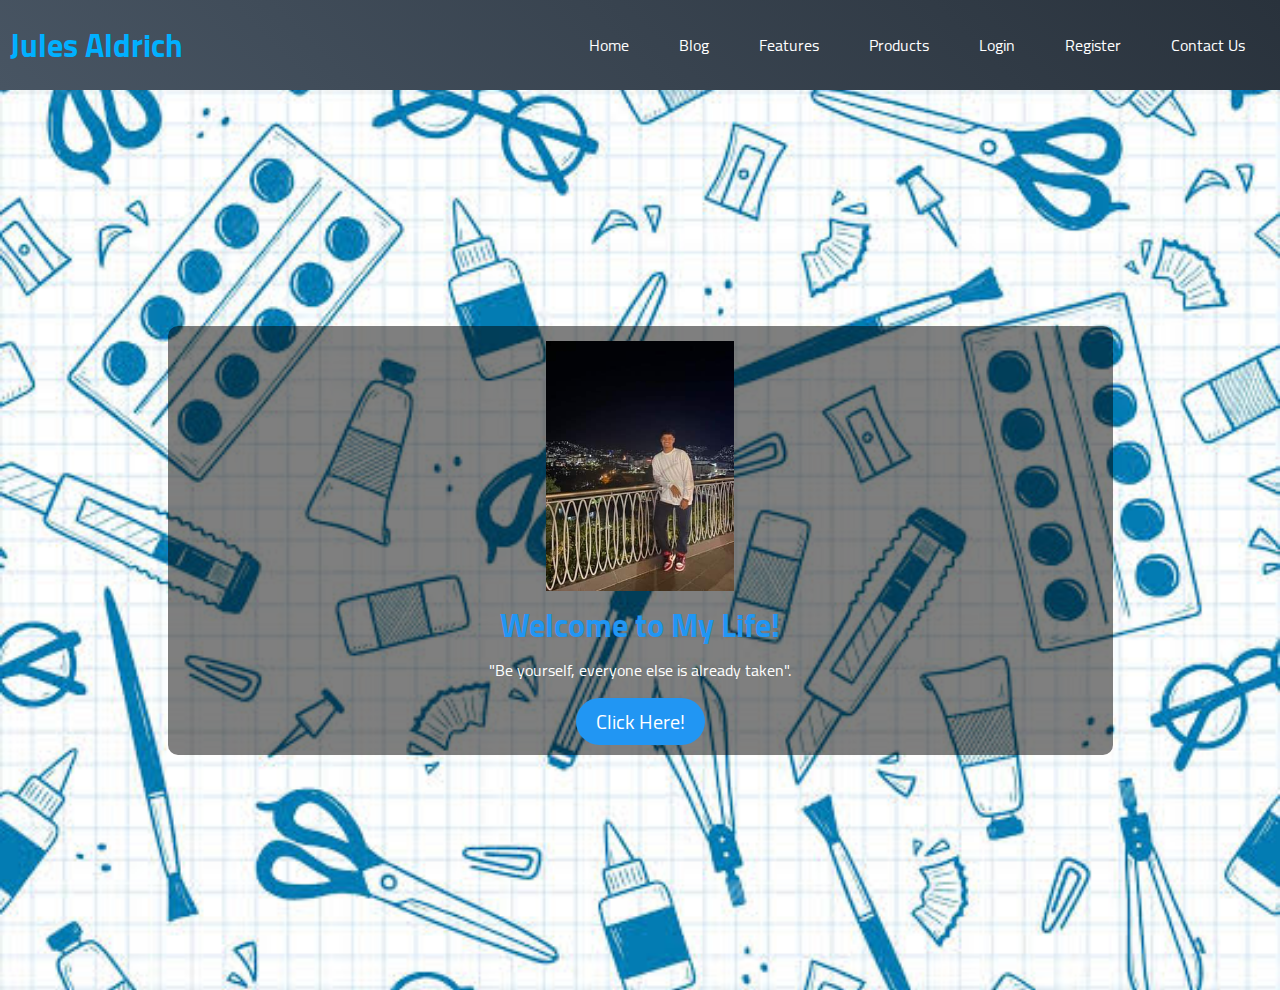
<file: index.html>
<!DOCTYPE html>
<html lang="en">
<head>
    <meta charset="UTF-8">
    <meta name="viewport" content="width=device-width, initial-scale=1.0">
    <link rel="stylesheet" href="./css/style.css">
    <title>Smart Supplies</title>
</head>
<body>
    <header>
        <h1>Jules Aldrich</h1>
        <img class="menu" id="menu" src="./img/menu.svg" alt="HamMenu">
        <nav class="nav" id="nav">
            <ul>
                <li><a href="./index.html">Home</a></li>
                <li><a href="./pages/blog.html">Blog</a></li>
                <li><a href="./pages/features.html">Features</a></li>
                <li><a href="./pages/products.html">Products</a></li>
                <li><a href="./pages/login.html">Login</a></li>
                <li><a href="./pages/register.html">Register</a></li>
                <li><a href="./pages/contact.html">Contact Us</a></li>
            </ul>
        </nav>
    </header>
    
    <main class="home-main">
        <div class="intro">
            <img src="img/me.jpeg"alt="img" height="250">
        <h1 align="center">Welcome to My Life!</h1>
            <p>"Be yourself, everyone else is already taken".</p><br>
            <a href="./pages/Mylife.html">Click Here!</a>
        </div>
    </main>
</body>
<script src="./js/script.js"></script>
</html>
</file>
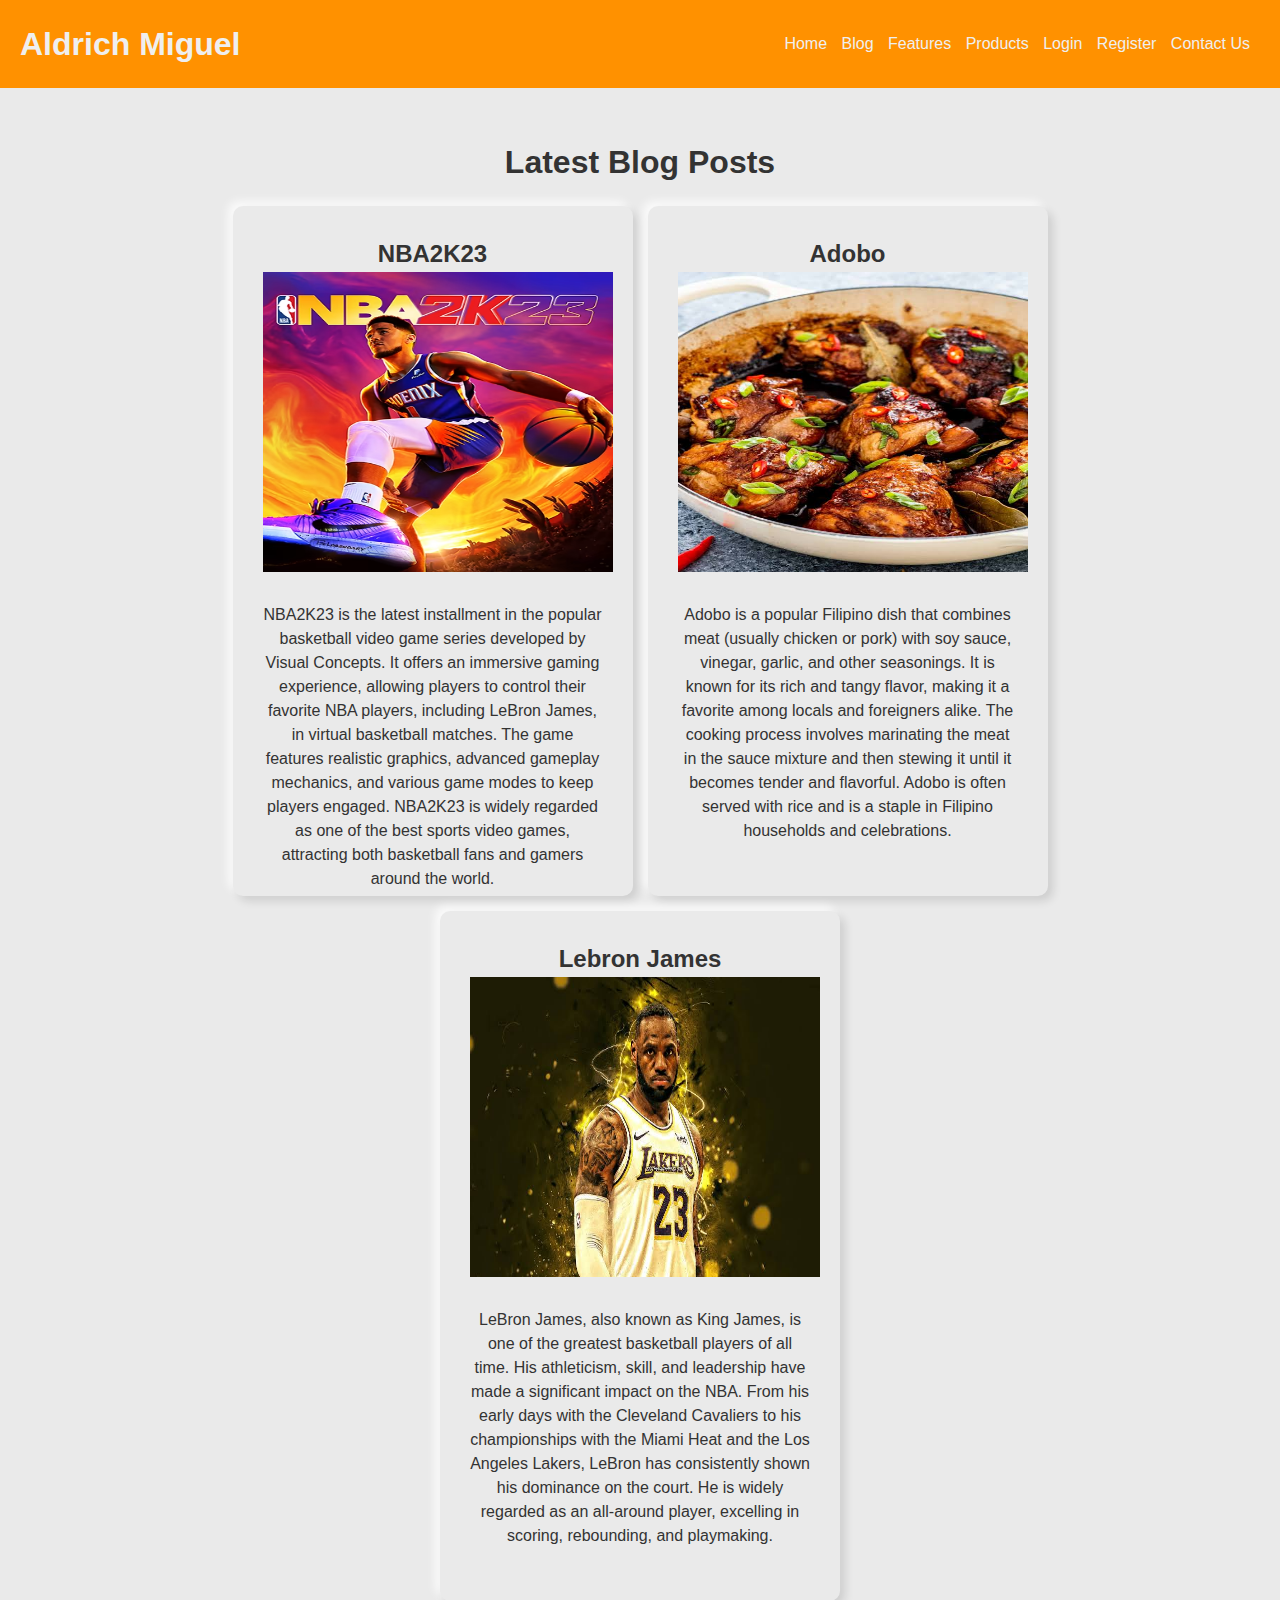
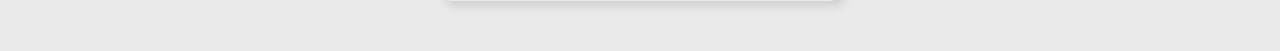
<file: pages/blog.html>
<!DOCTYPE html>
<html>

<head>
  <meta charset="UTF-8">
  <meta name="viewport" content="width=device-width, initial-scale=1.0">
  <title>Blog - Aldrich Miguel</title>
  <link rel="stylesheet" href="../css/style2.css">
</head>

<body>
  <header>
    <h1>Aldrich Miguel</h1>
    <nav>
      <ul>
        <li><a href="../index.html">Home</a></li>
                <li><a href="blog.html">Blog</a></li>
                <li><a href="features.html">Features</a></li>
                <li><a href="products.html">Products</a></li>
                <li><a href="login.html">Login</a></li>
                <li><a href="register.html">Register</a></li>
                <li><a href="contact.html">Contact Us</a></li>
      </ul>
    </nav>
  </header>

  <section class="blog">
    <h1>Latest Blog Posts</h1>
    <div class="container">
      <div class="post">
        <h2>NBA2K23</h2>
        <img src="../img/nba2k23.avif" alt="NBA2K23"><br><br>
        <p>NBA2K23 is the latest installment in the popular basketball video game series developed by Visual Concepts.
          It offers an immersive gaming experience, allowing players to control their favorite NBA players, including
          LeBron James, in virtual basketball matches.
          The game features realistic graphics, advanced gameplay mechanics, and various game modes to keep players
          engaged.
          NBA2K23 is widely regarded as one of the best sports video games, attracting both basketball fans and gamers
          around the world.</p>
      </div>
      <div class="post">
        <h2>Adobo</h2>
        <img src="../img/adobo.jpeg" alt="Adobo"><br><br>
        <p>Adobo is a popular Filipino dish that combines meat (usually chicken or pork) with soy sauce, vinegar,
          garlic, and other seasonings.
          It is known for its rich and tangy flavor, making it a favorite among locals and foreigners alike.
          The cooking process involves marinating the meat in the sauce mixture and then stewing it until it becomes
          tender and flavorful.
          Adobo is often served with rice and is a staple in Filipino households and celebrations.</p>
      </div>
      <div class="post">
        <h2>Lebron James</h2>
        <img src="../img/lebronjames.jpeg" alt="Lebron James"><br><br>
        <p>LeBron James, also known as King James, is one of the greatest basketball players of all time.
          His athleticism, skill, and leadership have made a significant impact on the NBA.
          From his early days with the Cleveland Cavaliers to his championships with the Miami Heat and the Los
          Angeles Lakers, LeBron has consistently shown his dominance on the court.
          He is widely regarded as an all-around player, excelling in scoring, rebounding, and playmaking.</p>
      </div>
    </div>
  </section>

</body>

</html>
</file>
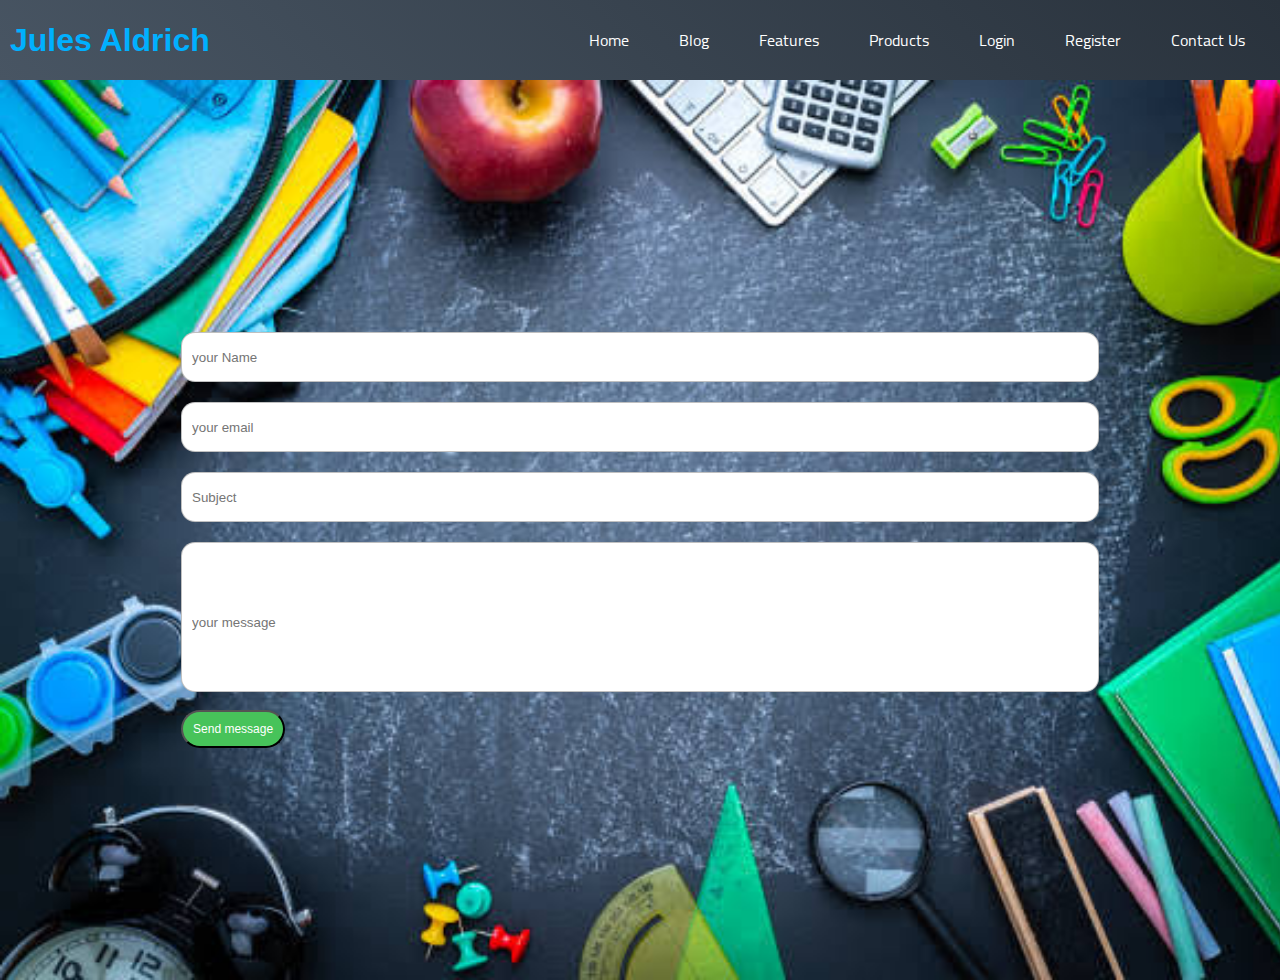
<file: pages/contact.html>
<!DOCTYPE html>
<html lang="en">
<head>
    <meta charset="UTF-8">
    <meta name="viewport" content="width=device-width, initial-scale=1.0">
    <link rel="stylesheet" href="../css/style.css">
    <title>Contact</title>
    <Style type="text/css">
        *{
            margin: 0;
            padding: 0;
            font-family: 'Josefin Sans', sans-serif;
    box-sizing: border-box;  
        }
        .about{
            width: 100%;
            padding: 78px 0px;
            background-color: #191919;
        }
       body{
        font-family: sans-serif;
       }
       .contact-box
        {
            width: 100%;
            background-color: rgb(89, 73, 67);
            box-shadow: 0 0 20px 0 #999;
            top: 50%;
            left: 50%;
            transform: translate(-50%,-50%);
            position: absolute;
        }
        form 
   {
    margin: 35px;
   }
.input-filed
{
    width: 100%;
    height: 50px;
    margin-top: 20px;
    padding-left: 10px;
    padding-right: 10px;
    border: 1px solid #7777;
    border-radius: 14px;
    outline: none;
}
.textarea-field
    {
        height: 150px;
        padding-top: 10px;
    }
    .btn
{
    border-radius: 20px;
    color: #fff;
    margin-top: 18px;
    padding: 10px;
    background-color: #47c35a;
    font-size: 12px;
}
</style>
</head>
<body>
  <header>
        <h1>Jules Aldrich</h1>
        <img class="menu" id="menu" src="../img/menu.svg" alt="HamMenu">
        <nav class="nav" id="nav">
            <ul>
                <li><a href="../index.html">Home</a></li>
                <li><a href="blog.html">Blog</a></li>
                <li><a href="features.html">Features</a></li>
                <li><a href="products.html">Products</a></li>
                <li><a href="login.html">Login</a></li>
                <li><a href="register.html">Register</a></li>
                <li><a href="contact.html">Contact Us</a></li>
            </ul>
        </nav>
    </header>
  
    <main class="contact-main">
        <form>
            <input type="text" class="input-filed" placeholder="your Name">
            <input type="text" class="input-filed" placeholder="your email">
            <input type="text" class="input-filed" placeholder="Subject">
            <input type="text" class="input-filed textarea-field" placeholder="your message">
            <button type="button" class="btn">Send message</button>
        </form>
    </main>
</body>
<script src="../js/script.js"></script>
</html>
</file>
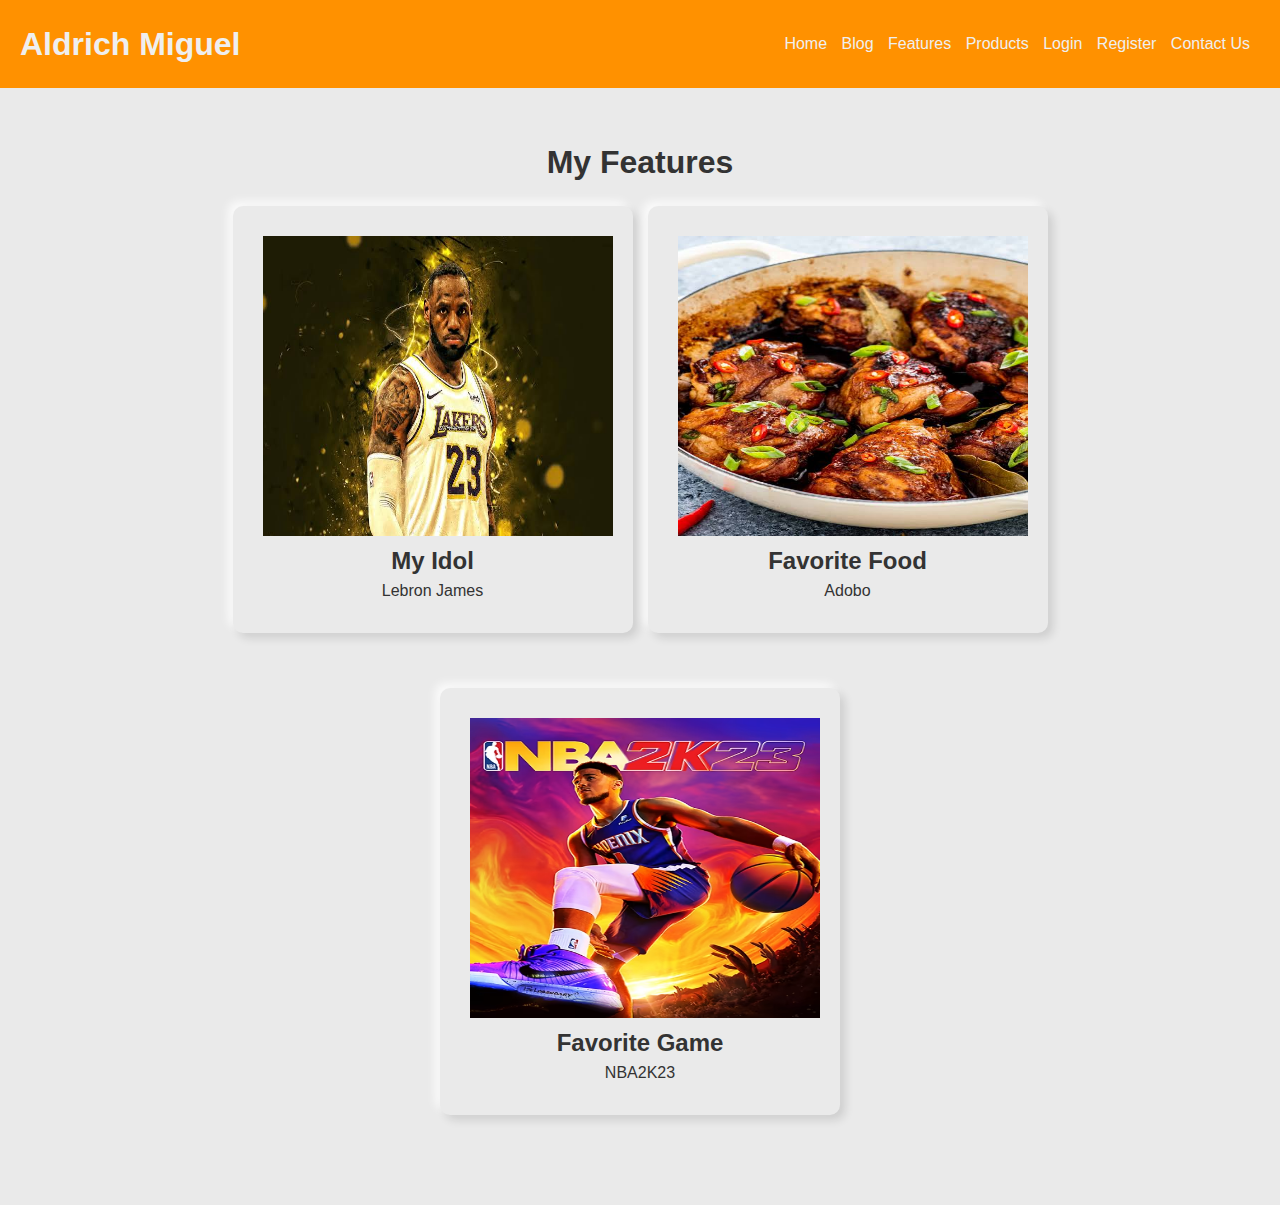
<file: pages/features.html>
<!DOCTYPE html>
<html>
<head>
  <meta charset="UTF-8">
  <meta name="viewport" content="width=device-width, initial-scale=1.0">
  <title>Features - Aldrich Miguel</title>
  <link rel="stylesheet" href="../css/style2.css">
</head>
<body>
  <header>
    <h1>Aldrich Miguel</h1>
    <nav>
      <ul>
        <li><a href="../index.html">Home</a></li>
                <li><a href="blog.html">Blog</a></li>
                <li><a href="features.html">Features</a></li>
                <li><a href="products.html">Products</a></li>
                <li><a href="login.html">Login</a></li>
                <li><a href="register.html">Register</a></li>
                <li><a href="contact.html">Contact Us</a></li>
      </ul>
    </nav>
  </header>

  <section class="features">
    <h1>My Features</h1>
    <div class="container">
      <div class="feature">
        <img src="../img/lebronjames.jpeg" alt="Lebron James">
      <h2>My Idol</h2>
      <p>Lebron James</p>
    </div>
    <div class="feature">
      <img src="../img/adobo.jpeg" alt="Adobo">
      <h2>Favorite Food</h2>
      <p>Adobo</p>
    </div>
    <div class="feature">
      <img src="../img/nba2k23.avif" alt="NBA2K23">
      <h2>Favorite Game</h2>
      <p>NBA2K23</p>
    </div>
    </div>
  </section>
  
</body>
</html>
</file>
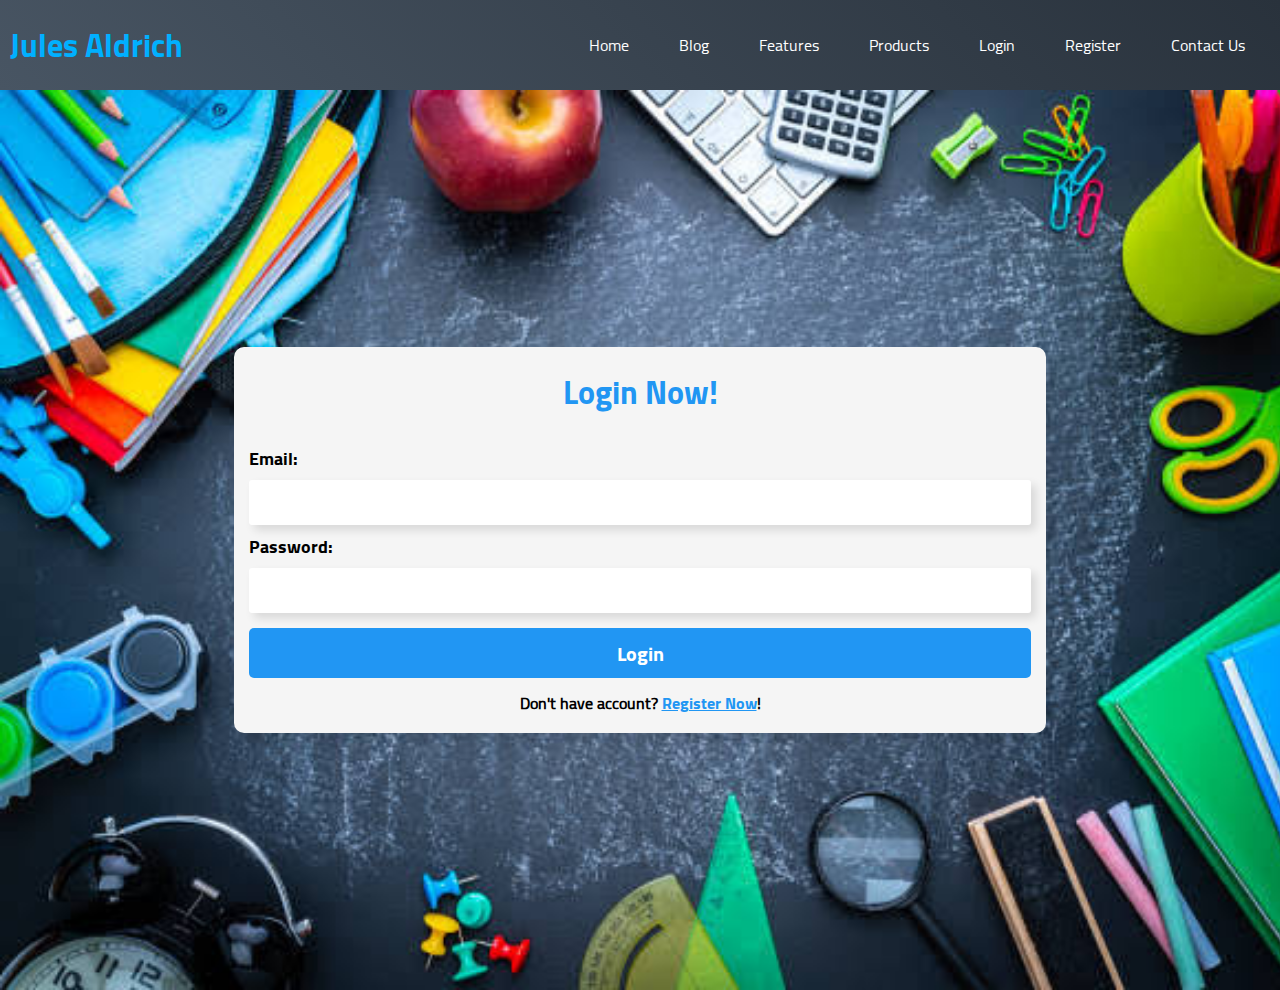
<file: pages/login.html>
<!DOCTYPE html>
<html lang="en">
<head>
    <meta charset="UTF-8">
    <meta name="viewport" content="width=device-width, initial-scale=1.0">
    <link rel="stylesheet" href="../css/style.css">
    <title>Login</title>
</head>
<body>
    <header>
        <h1>Jules Aldrich</h1>
        <img class="menu" id="menu" src="../img/menu.svg" alt="HamMenu">
        <nav class="nav" id="nav">
            <ul>
                <li><a href="../index.html">Home</a></li>
                <li><a href="blog.html">Blog</a></li>
                <li><a href="features.html">Features</a></li>
                <li><a href="products.html">Products</a></li>
                <li><a href="login.html">Login</a></li>
                <li><a href="register.html">Register</a></li>
                <li><a href="contact.html">Contact Us</a></li>
            </ul>
        </nav>
    </header>
    
    <main class="lr-main">
        <form class="lr-form">
            <h1>Login Now!</h1>
            <label for="email">Email:</label>
            <input type="email" name="email" id="email" required>
            <label for="password">Password:</label>
            <input type="password" name="password" id="password" required>
            <input type="submit" onclick="login()" value="Login">
            <h4>Don't have account? <a href="../pages/register.html">Register Now</a>!</h4>
        </form>
    </main>
</body>
<script src="../js/script.js"></script>
<script>
    var email = document.getElementById("email");
    var pass = document.getElementById("password");
    function login() {
        if(email.value == "admin@admin") {
            if(pass.value == "admin") {
                window.location = "./index.html";
            } else {
                alert("Wrong Password!");
            }
        } else {
            alert("Wrong Email!");
         }
    }
</script>
</html>
</file>
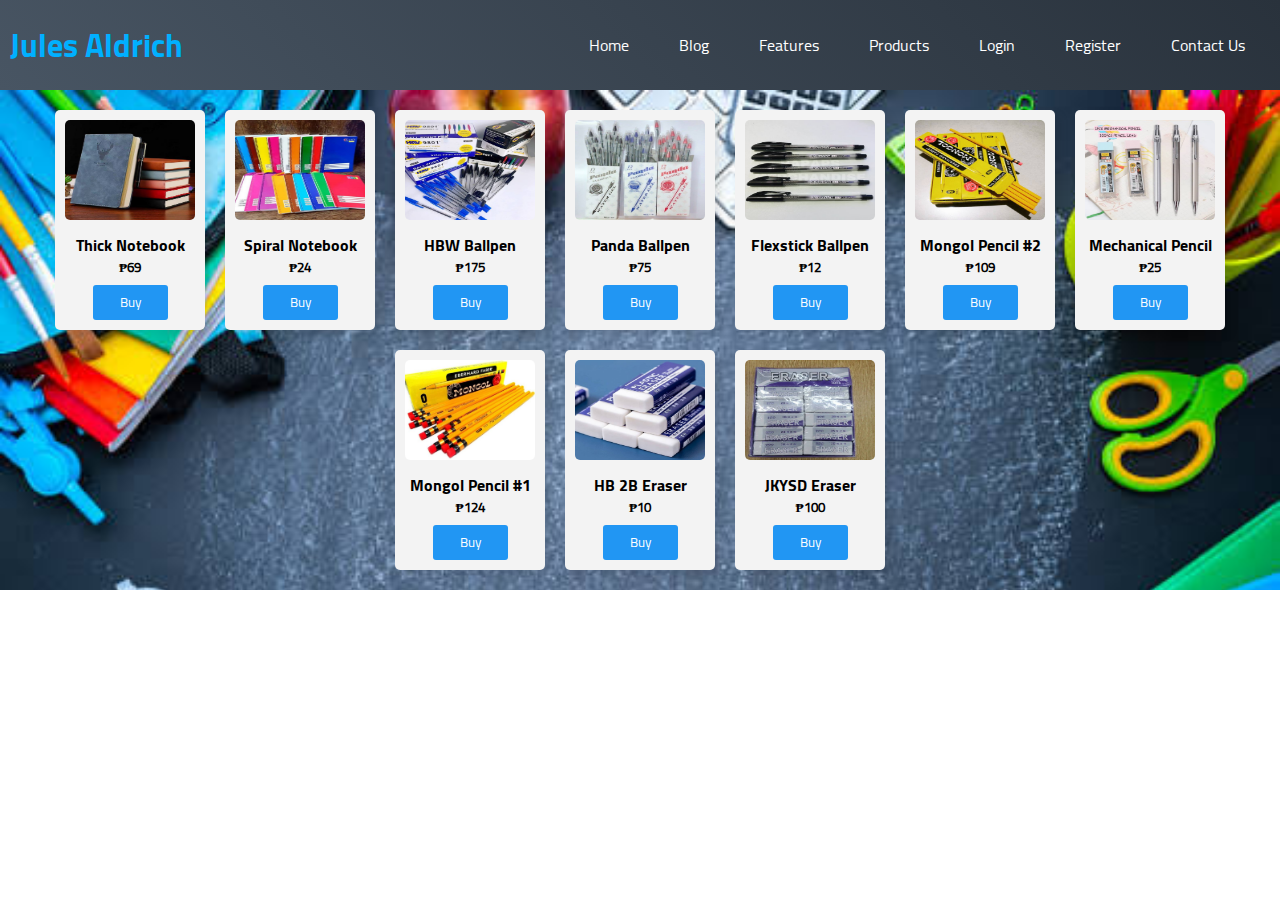
<file: pages/products.html>
<!DOCTYPE html>
<html lang="en">
<head>
    <meta charset="UTF-8">
    <meta name="viewport" content="width=device-width, initial-scale=1.0">
    <link rel="stylesheet" href="../css/style.css">
    <title>Products</title>
</head>
<body>
    <header>
        <h1>Jules Aldrich</h1>
        <img class="menu" id="menu" src="../img/menu.svg" alt="HamMenu">
        <nav class="nav" id="nav">
            <ul>
                <li><a href="../index.html">Home</a></li>
                <li><a href="blog.html">Blog</a></li>
                <li><a href="features.html">Features</a></li>
                <li><a href="products.html">Products</a></li>
                <li><a href="login.html">Login</a></li>
                <li><a href="register.html">Register</a></li>
                <li><a href="contact.html">Contact Us</a></li>
            </ul>
        </nav>
    </header>
    
    <main class="prod-main">
        <div class="product">
            <img src="../img/thick-note.jpeg" alt="Thickened Notebook">
            <h4>Thick Notebook</h4>
            <h5>₱69</h5>
            <input type="button" onclick="buy()" value="Buy">
        </div>
        <div class="product">
            <img src="../img/spi-note.jpeg" alt="Spiral Notebook">
            <h4>Spiral Notebook</h4>
            <h5>₱24</h5>
            <input type="button" onclick="buy()" value="Buy">
        </div>
        <div class="product">
            <img src="../img/hbw-pen.jpeg" alt="HBW Ballpen">
            <h4>HBW Ballpen</h4>
            <h5>₱175</h5>
            <input type="button" onclick="buy()" value="Buy">
        </div>
        <div class="product">
            <img src="../img/pan-pen.jpeg" alt="Panda Ballpen">
            <h4>Panda Ballpen</h4>
            <h5>₱75</h5>
            <input type="button" onclick="buy()" value="Buy">
        </div>
        <div class="product">
            <img src="../img/fle-pen.jpeg" alt="Flexstick Ballpen">
            <h4>Flexstick Ballpen</h4>
            <h5>₱12</h5>
            <input type="button" onclick="buy()" value="Buy">
        </div>
        <div class="product">
            <img src="../img/mong2-pen.jpeg" alt="Mongol Pencil #2">
            <h4>Mongol Pencil #2</h4>
            <h5>₱109</h5>
            <input type="button" onclick="buy()" value="Buy">
        </div>
        <div class="product">
            <img src="../img/mech-pen.jpeg" alt="Mechanical Pencil">
            <h4>Mechanical Pencil</h4>
            <h5>₱25</h5>
            <input type="button" onclick="buy()" value="Buy">
        </div>
        <div class="product">
            <img src="../img/mong1-pen.jpeg" alt="Mongol Pencil #1">
            <h4>Mongol Pencil #1</h4>
            <h5>₱124</h5>
            <input type="button" onclick="buy()" value="Buy">
        </div>
        <div class="product">
            <img src="../img/hb-era.jpeg" alt="HB 2B Earaser">
            <h4>HB 2B Eraser</h4>
            <h5>₱10</h5>
            <input type="button" onclick="buy()" value="Buy">
        </div>
        <div class="product">
            <img src="../img/jky-era.jpeg" alt="JKYSD Eraser">
            <h4>JKYSD Eraser</h4>
            <h5>₱100</h5>
            <input type="button" onclick="buy()" value="Buy">
        </div>
    </main>
</body>
<script src="../js/script.js"></script>
</html>
</file>
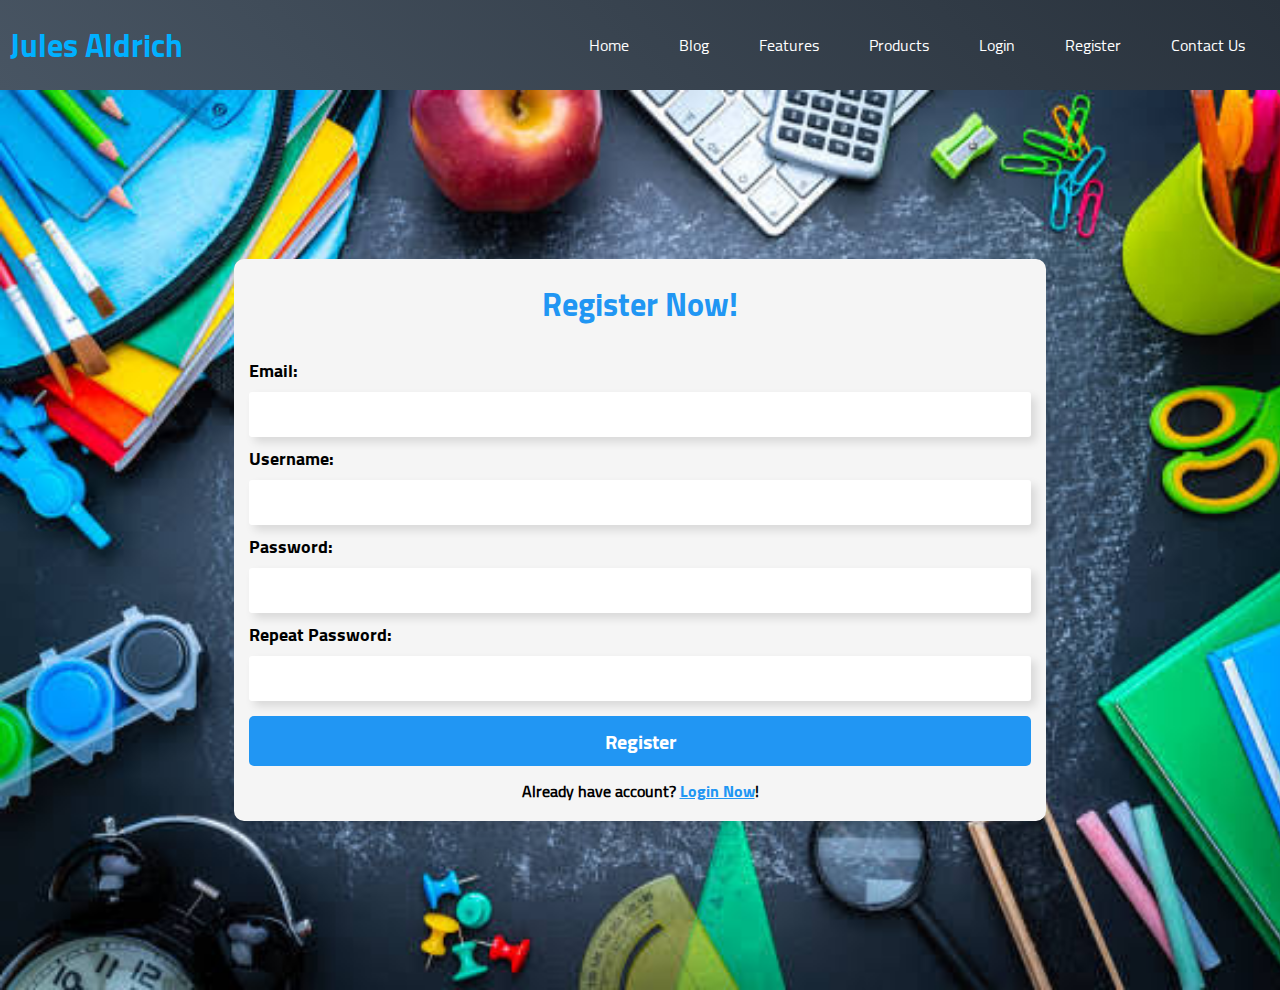
<file: pages/register.html>
<!DOCTYPE html>
<html lang="en">
<head>
    <meta charset="UTF-8">
    <meta name="viewport" content="width=device-width, initial-scale=1.0">
    <link rel="stylesheet" href="../css/style.css">
    <title>Register</title>
</head>
<body>
    <header>
        <h1>Jules Aldrich</h1>
        <img class="menu" id="menu" src="../img/menu.svg" alt="HamMenu">
        <nav class="nav" id="nav">
            <ul>
                <li><a href="../index.html">Home</a></li>
                <li><a href="blog.html">Blog</a></li>
                <li><a href="features.html">Features</a></li>
                <li><a href="products.html">Products</a></li>
                <li><a href="login.html">Login</a></li>
                <li><a href="register.html">Register</a></li>
                <li><a href="contact.html">Contact Us</a></li>
            </ul>
        </nav>
    </header>
    
    <main class="lr-main">
        <form class="lr-form">
            <h1>Register Now!</h1>
            <label for="email">Email:</label>
            <input type="email" name="email" required>
            <label for="username">Username:</label>
            <input type="text" name="username" id="username" required>
            <label for="password">Password:</label>
            <input type="password" name="password" id="password" required>
            <label for="password">Repeat Password:</label>
            <input type="password" name="password" id="password" required>
            <input type="submit" value="Register">
            <h4>Already have account? <a href="../pages/login.html">Login Now</a>!</h4>
        </form>
    </main>
</body>
<script src="../js/script.js"></script>
</html>
</file>
<file: css/style.css>
* {
    padding: 0;
    margin: 0;
    box-sizing: border-box;
}

@font-face {
    font-family: Cairo Regular;
    src: url(../font/cairo_regular.ttf);
}

@font-face {
    font-family: Cairo Bold;
    src: url(../font/cairo_bold.ttf);
}

.jbg {
    background: url(../img/bg.jpeg) no-repeat;
    background-size: cover;
}

header {
    width: 100%;
}

header {
    color: #00B0FF;
    font-family: Cairo Bold;
    background: linear-gradient(45deg, #485563, #29323c);
    display: flex;
    align-items: center;
    justify-content: space-between;
    padding: 15px 10px;
}

header .menu {
    height: 40px;
    width: 40px;
}

header .nav {
    background: linear-gradient(180deg, #485563, #29323C);
    display: none;
}

header .nav.show {
    width: 100%;
    display: block;
    position: absolute;
    top: 12%;
    left: 0%;
    margin: 0;
}

nav ul li {
    list-style: none;
}

ul li a {
    color: #FFFFFF;
    text-decoration: none;
    font-family: Cairo Regular;
    display: block;
    padding: 10px 15px;
}

.home-main {
    height: 100vh;
    width: 100%;
    background: url(../img/home-bg.jpeg) no-repeat;
    background-size: cover;
    background-position: center;
    display: flex;
    align-items: center;
    justify-content: center;
    padding: 10px;
}

.home-main .intro {
    text-align: center;
    background: rgba(000, 000, 000, 0.5);
    border-radius: 10px;
    padding: 15px;
}

.intro h1 {
    color: #2196f3;
    font-family: Cairo Bold;
}

.intro p {
    color: #ffffff;
    font-family: Cairo Regular;
}

.intro a {
    color: #ffffff;
    font-size: 20px;
    font-family: Cairo Regular;
    text-decoration: none;
    background-color: #2196f3;
    border-radius: 50px;
    padding: 5px 20px;
}

/* Products */
.prod-main {
    width: 100%;
    background: url(../img/bg.jpeg) no-repeat;
    background-size: cover;
    display: flex;
    flex-wrap: wrap;
    align-items: center;
    justify-content: space-between;
    padding: 10px;
}

.prod-main .product {
    width: 150px;
    background: #f3f3f3;
    border-radius: 5px;
    display: grid;
    place-items: center;
    box-shadow: 5px 5px 10px rgba(000, 000, 000, 0.10);
    padding: 10px;
    margin: 10px;
}

.product img {
    height: 100px;
    width: 100%;
    border-radius: 5px;
}

.product h4 {
    font-family: Cairo Bold;
    margin-top: 10px;
}

.product h5 {
    font-family: Cairo Regular;
    margin-top: -5px;
}

.product input[type=button] {
    height: 35px;
    width: 75px;
    color: #ffffff;
    font-family: Cairo Regular;
    background-color: #2196f3;
    border-radius: 3px;
    border: 0;
    outline: 0;
    margin-top: 5px;
}

.product input[type=button]:active, .product input[type=button]:hover {
    background-color: #3085e2;
    border: 1px solid #000000;
}

/* Login and Register */
.lr-main, .contact-main {
    height: 100vh;
    width: 100%;
    background: url(../img/bg.jpeg) no-repeat;
    background-size: cover;
    display: flex;
    align-items: center;
    justify-content: center;
    padding: 15px;
}

.lr-main .lr-form, .contact-main .contact-form {
    background-color: #f5f5f5;
    border-radius: 10px;
    box-shadow: 8px 8px 10px rgba(000, 000, 000, 0.10);
    padding: 15px;
}

.lr-form h1, .contact-form h1 {
    color: #2196f3;
    font-family: Cairo Bold;
    text-align: center;
    margin-bottom: 20px;
}

.lr-form label, .contact-form label {
    font-size: 18px;
    font-family: Cairo Bold;
}

.lr-form input[type=text], .lr-form input[type=email], .lr-form input[type=password], .contact-form input[type=text], .contact-form input[type=email] {
    height: 45px;
    width: 100%;
    font-family: Cairo Regular;
    background-color: #ffffff;
    border-radius: 3px;
    border: 0;
    outline: 0;
    box-shadow: 5px 5px 10px rgba(000, 000, 000, 0.12);
    margin: 5px 0;
    padding: 0 10px;
}

.contact-form textarea {
    height: 100px;
    width: 100%;
    font-family: Cairo Regular;
    background-color: #ffffff;
    border-radius: 3px;
    border: 0;
    outline: 0;
    box-shadow: 5px 5px 10px rgba(000, 000, 000, 0.12);
    margin: 5px 0;
    padding: 10px;
}

.lr-form input[type=submit], .contact-form input[type=submit] {
    height: 50px;
    width: 100%;
    color: #ffffff;
    font-size: 20px;
    font-family: Cairo Bold;
    background-color: #2196f3;
    border-radius: 5px;
    border: 0;
    outline: 0;
    margin-top: 10px;
}

.lr-form h4 {
    font-family: Cairo Regular;
    text-align: center;
    margin-top: 10px;
}

.lr-form a {
    color: #2196f3;
    font-family: Cairo Bold;
}

@media only screen and (min-width:320px) {
    .prod-main {
        justify-content: center;
    }
}

@media only screen and (min-width:768px) {
   header {
       width: 100%;
       display: flex;
   }
   header .menu {
       display: none;
   }
   header .nav {
       background: none;
       display: inline-block;
   }
   header nav ul {
       display: flex;
   }
   .nav ul li {
       margin: 0 10px;
   }
   .home-main .intro {
       width: 75%;
   }
   .home-main .product {
       margin: 10px;
   }
   .lr-form {
       width: 65%;
   }
}
</file>
<file: css/style2.css>
* {
  margin: 0;
  padding: 0;
  font-family: Arial, Helvetica, sans-serif;
  box-sizing: border-box;
}

body {
  font-size: 16px;
  line-height: 1.5;
  color: #333;
}

header {
  background-color: #FF9100;
  display: flex;
  align-items: center;
  justify-content: space-between;
  flex-wrap: wrap;
  padding: 20px;
}

header h1 {
  color: #EFEFEF;
}

nav ul {
  list-style-type: none;
  margin: 0;
  padding: 0;
}

nav ul li {
  display: inline;
  margin-right: 10px;
}

nav ul li a {
  text-decoration: none;
  color: #EFEFEF;
}

.hero {
  height: 100vh;
  background: url(images/background.jpeg) no-repeat;
  background-size: 100% 100vh;
  display: flex;
  align-items: center;
  justify-content: center;
  text-align: center;
}

.hero .blur {
  height: 100%;
  width: 100%;
  backdrop-filter: blur(1.5px);
  display: flex;
  align-items: center;
  justify-content: center;
  padding: 15px;
}

.hero .container {
  background: rgba(0,0,0,0.6);
  padding: 50px;
}

.hero h1 {
  color: #FFFFFF;
  font-size: 36px;
  margin-bottom: 20px;
}

.hero p {
  color: #EFEFEF;
  margin-bottom: 40px;
}

.btn {
  display: inline-block;
  padding: 12px 20px;
  background-color: #FFC400;
  border-radius: 5px;
  color: #000000;
  text-decoration: none;
}

.features, .blog {
  min-height: 100vh;
  background-color: #eaeaea;
  padding: 50px;
  text-align: center;
}

.features .container, .blog .container {
  display: flex;
  align-items: center;
  justify-content: center;
  flex-wrap: wrap;
  gap: 15px;
}

.feature, .post {
  width: 400px;
  background-color: #eaeaea;
  border-radius: 10px;
  box-shadow: 5px 5px 10px rgba(0,0,0,0.12), -5px -5px 10px rgba(255, 255, 255, 0.8);
  transition: transform .5s ease-in-out;
  padding: 30px;
}

.post {
  height: 690px;
}

.feature:hover, .post:hover {
  transform: scale(0.9);
}

.features img, .post img {
  height:300px;
  width: 350px;
}

.feature {
  margin-bottom: 40px;
}

.features h1, .blog h1 {
  margin-bottom: 20px;
}
</file>
